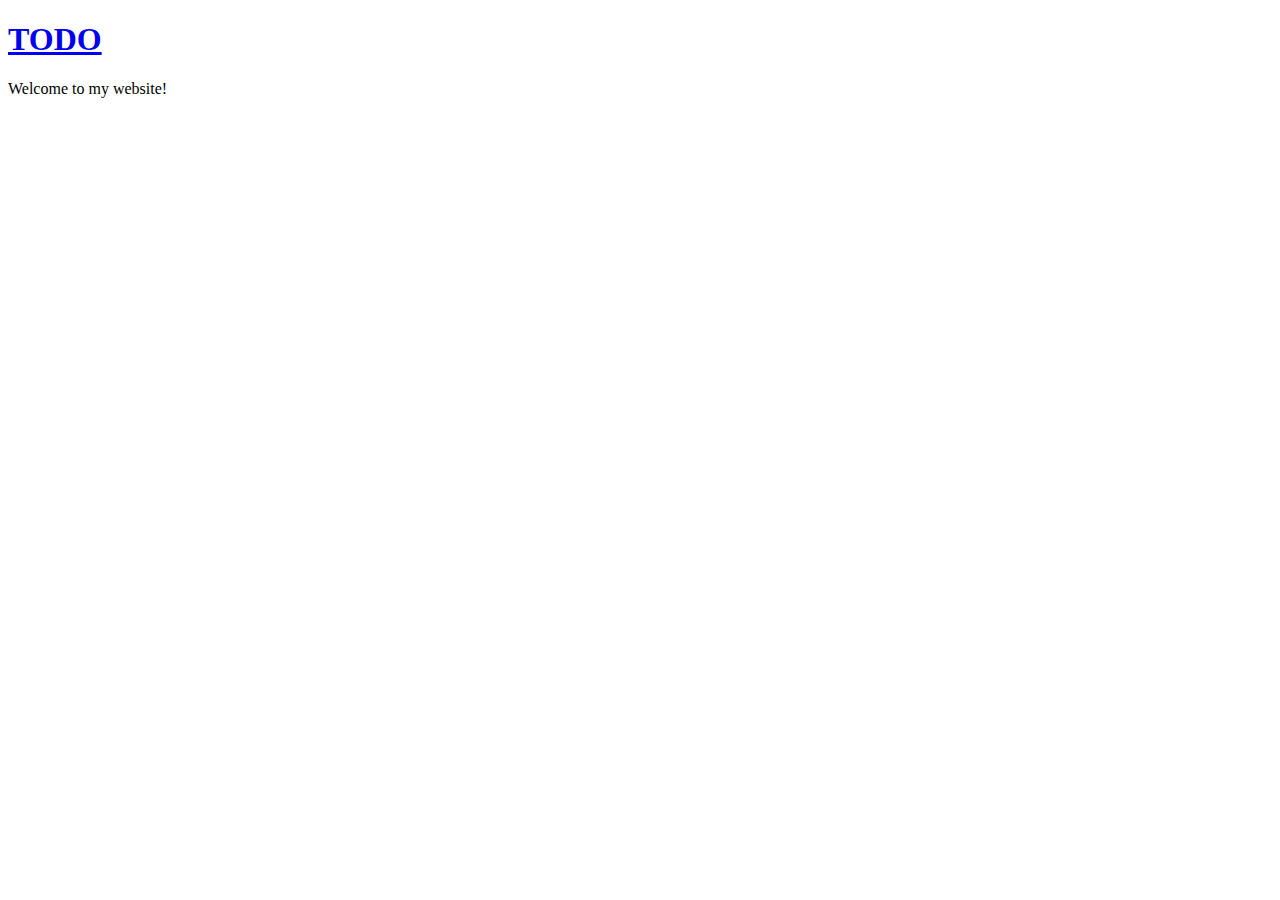
<file: index.html>
<!DOCTYPE html> 
<html>
  <head>
    <title>WEEEB</title>
  </head>
  
  <body>
    <a href="recipe.html"><h1>TODO</h1></a>
    
    
    <p>Welcome to my website!</p> 
  </body>
</html>
</file>
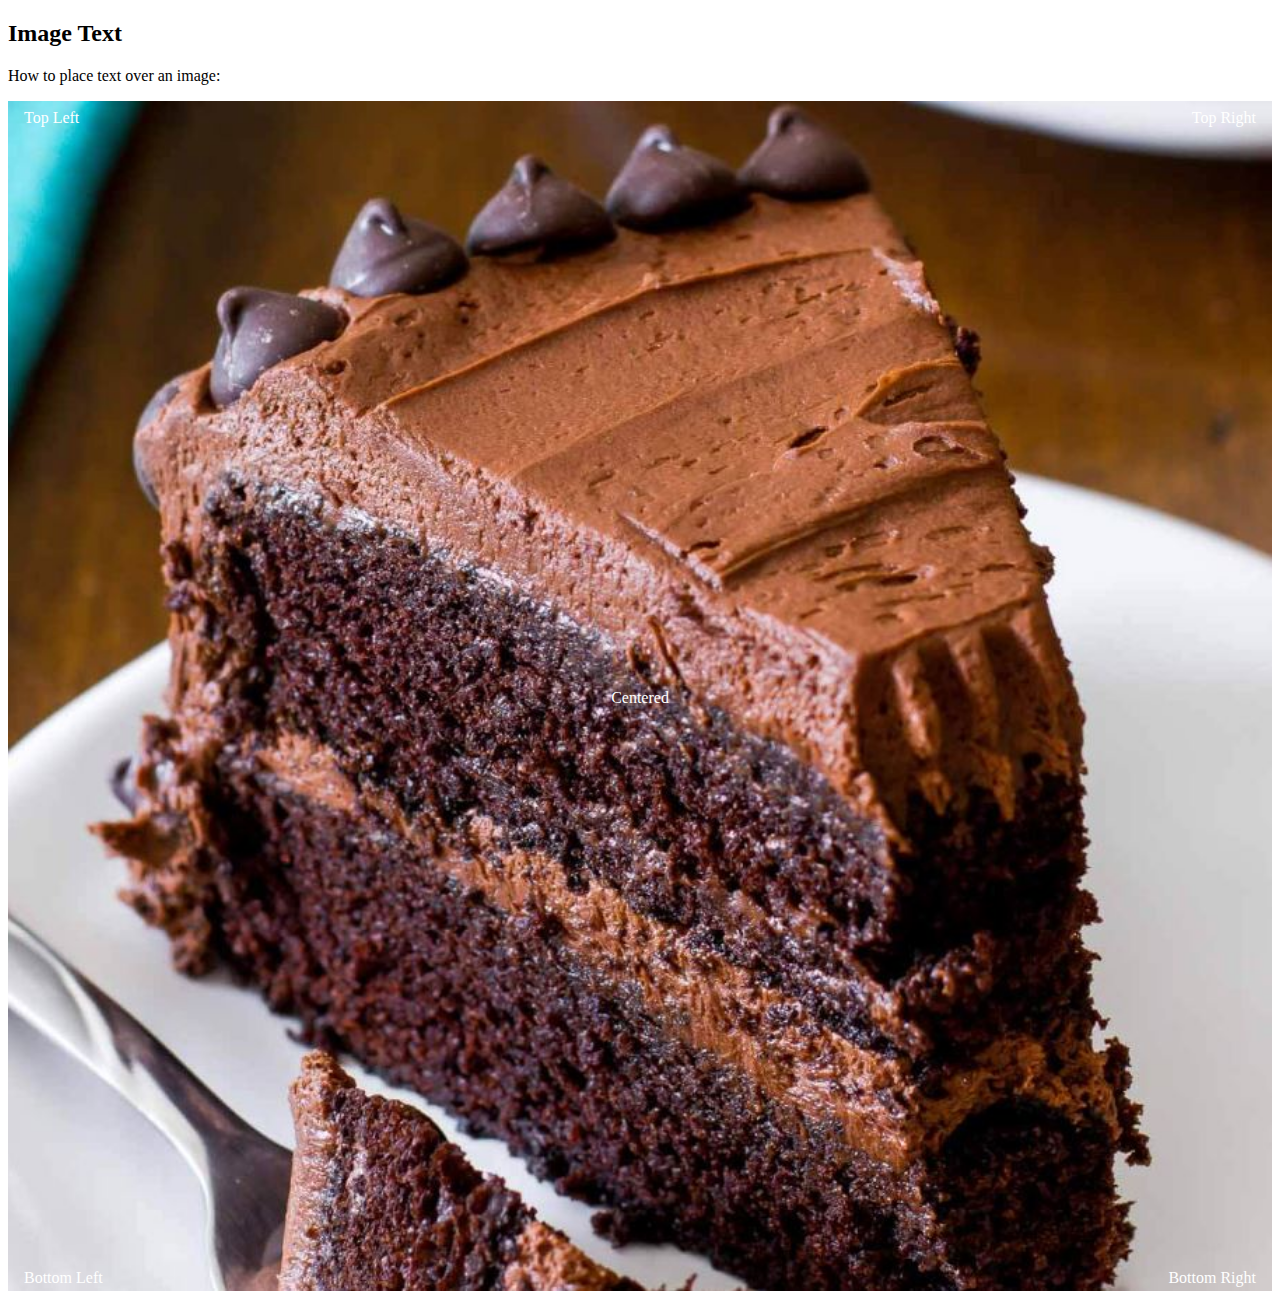
<file: second_page.html>
<!DOCTYPE html>
<html>
<head>
<meta name="viewport" content="width=device-width, initial-scale=1">
<style>
.container {
  position: relative;
  text-align: center;
  color: white;
}

.bottom-left {
  position: absolute;
  bottom: 8px;
  left: 16px;
}

.top-left {
  position: absolute;
  top: 8px;
  left: 16px;
}

.top-right {
  position: absolute;
  top: 8px;
  right: 16px;
}

.bottom-right {
  position: absolute;
  bottom: 8px;
  right: 16px;
}

.centered {
  position: absolute;
  top: 50%;
  left: 50%;
  transform: translate(-50%, -50%);
}
</style>
</head>
<body>

<h2>Image Text</h2>
<p>How to place text over an image:</p>

<div class="container">
  <img src="./images/cake.JPG" alt="Snow" style="width:100%;">
  <div class="bottom-left">Bottom Left</div>
  <div class="top-left">Top Left</div>
  <div class="top-right">Top Right</div>
  <div class="bottom-right">Bottom Right</div>
  <div class="centered">Centered</div>
</div>

</body>
</html>
</file>
